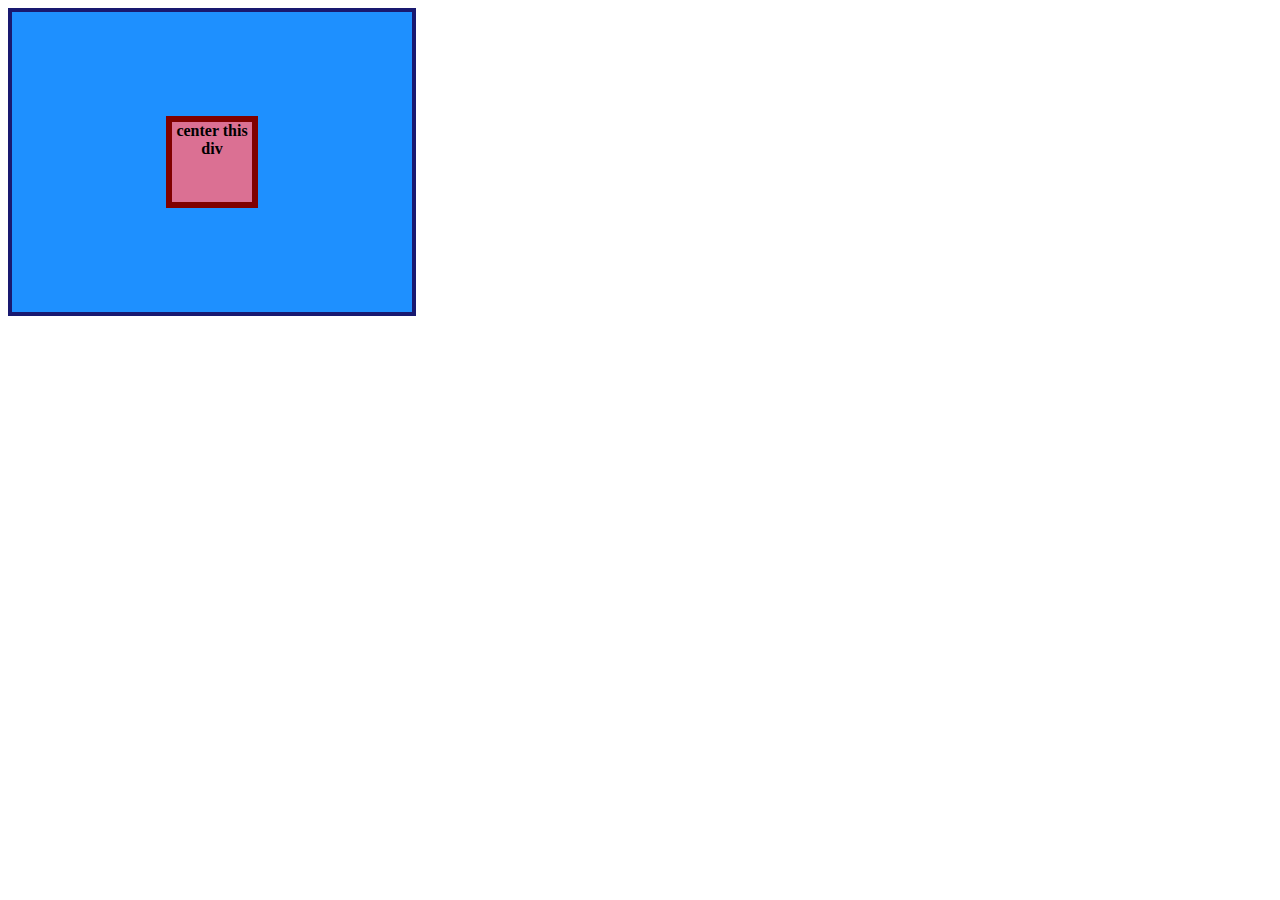
<file: flex/01-flex-center/index.html>
<!DOCTYPE html>
<html lang="en">

<head>
  <meta charset="UTF-8">
  <meta http-equiv="X-UA-Compatible" content="IE=edge">
  <meta name="viewport" content="width=device-width, initial-scale=1.0">
  <title>CENTER THIS DIV</title>
  <link rel="stylesheet" href="style.css">
</head>

<body>
  <div class="container">
    <div class="box">center this div</div>
  </div>
</body>

</html>
</file>
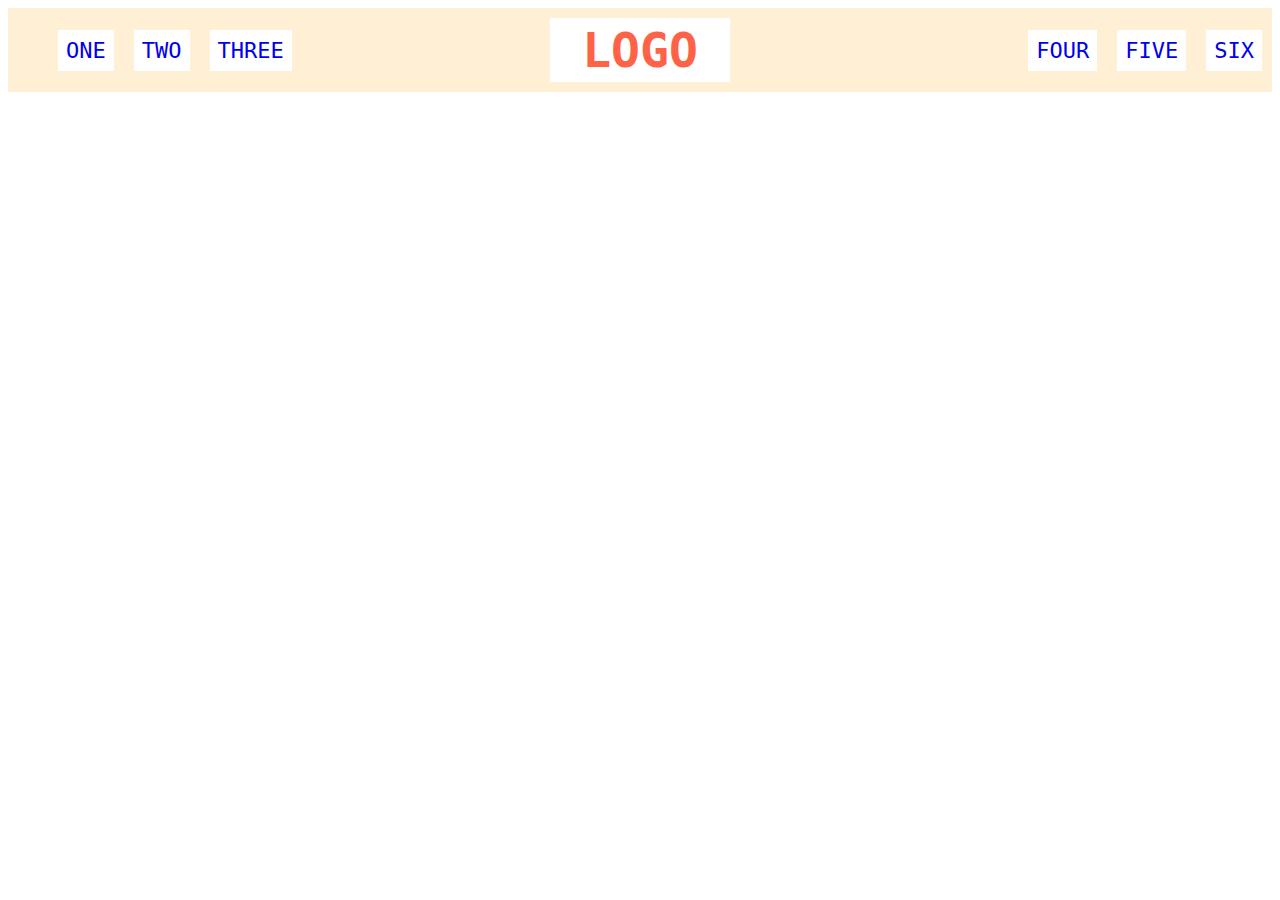
<file: flex/02-flex-header/index.html>
<!DOCTYPE html>
<html lang="en">

<head>
  <meta charset="UTF-8">
  <meta http-equiv="X-UA-Compatible" content="IE=edge">
  <meta name="viewport" content="width=device-width, initial-scale=1.0">
  <title>Flex Header</title>
  <link rel="stylesheet" href="style.css">
</head>

<body>
  <div class="header">
    <div class="left-links">
      <ul>
        <li><a href="#">ONE</a></li>
        <li><a href="#">TWO</a></li>
        <li><a href="#">THREE</a></li>
      </ul>
    </div>
    <div class="logo">LOGO</div>
    <div class="right-links">
      <ul>
        <li><a href="#">FOUR</a></li>
        <li><a href="#">FIVE</a></li>
        <li><a href="#">SIX</a></li>
      </ul>
    </div>
  </div>
</body>

</html>
</file>
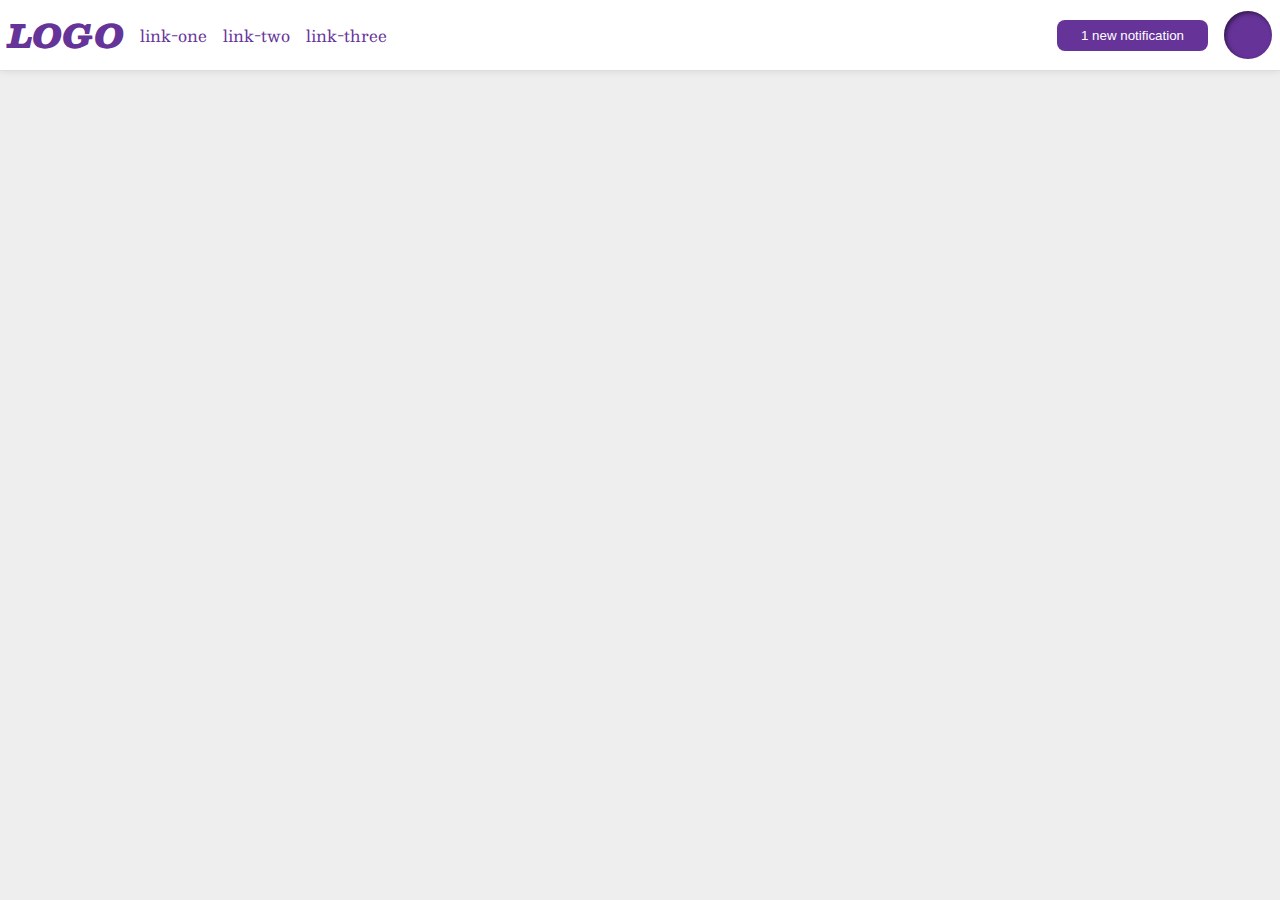
<file: flex/03-flex-header-2/index.html>
<!DOCTYPE html>
<html lang="en">

<head>
  <meta charset="UTF-8">
  <meta http-equiv="X-UA-Compatible" content="IE=edge">
  <meta name="viewport" content="width=device-width, initial-scale=1.0">
  <title>Flex Header 2</title>
  <link rel="stylesheet" href="style.css">
</head>

<body>
  <div class="header">
    <div class="left-side">
      <div class="logo">
        LOGO
      </div>
      <ul class="links">
        <li><a href="google.com">link-one</a></li>
        <li><a href="google.com">link-two</a></li>
        <li><a href="google.com">link-three</a></li>
      </ul>
    </div>
    <div class="right-side">
      <button class="notifications">
        1 new notification
      </button>
      <div class="profile-image"></div>
    </div>
  </div>
</body>

</html>
</file>
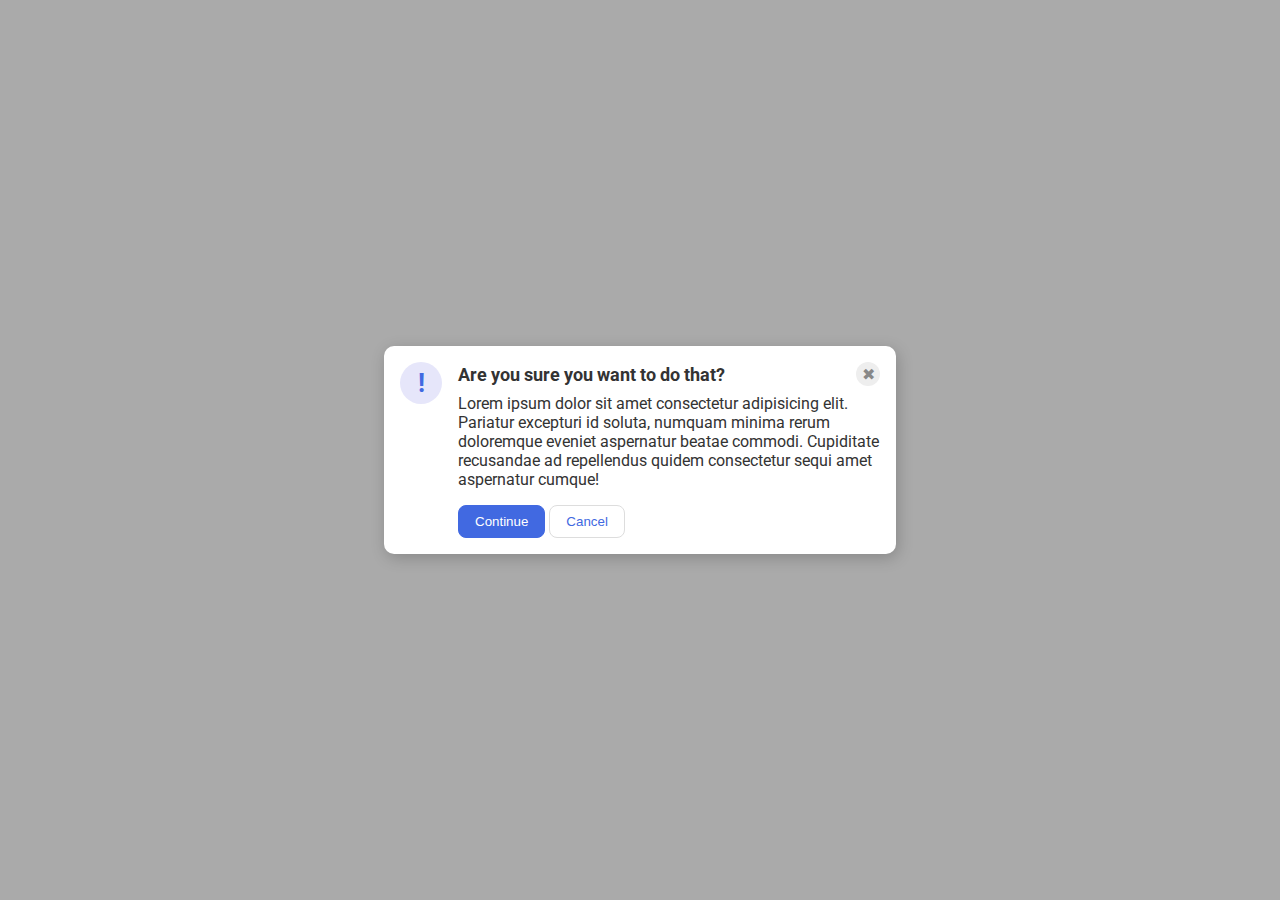
<file: flex/05-flex-modal/index.html>
<!DOCTYPE html>
<html lang="en">

<head>
  <meta charset="UTF-8">
  <meta http-equiv="X-UA-Compatible" content="IE=edge">
  <meta name="viewport" content="width=device-width, initial-scale=1.0">
  <link rel="stylesheet" href="style.css">
  <title>Modal</title>
</head>

<body>
  <div class="modal">
    <div class="icon">!</div>
    <div class="container">
      <div class="header">Are you sure you want to do that?
        <div class="close-button">✖</div>
      </div>
      <div class="text">
        Lorem ipsum dolor sit amet consectetur adipisicing elit. Pariatur excepturi id soluta, numquam
        minima rerum doloremque eveniet aspernatur beatae commodi. Cupiditate recusandae ad repellendus quidem
        consectetur sequi amet aspernatur cumque!
      </div>
      <button class="continue">Continue</button>
      <button class="cancel">Cancel</button>
    </div>
  </div>
</body>

</html>
</file>
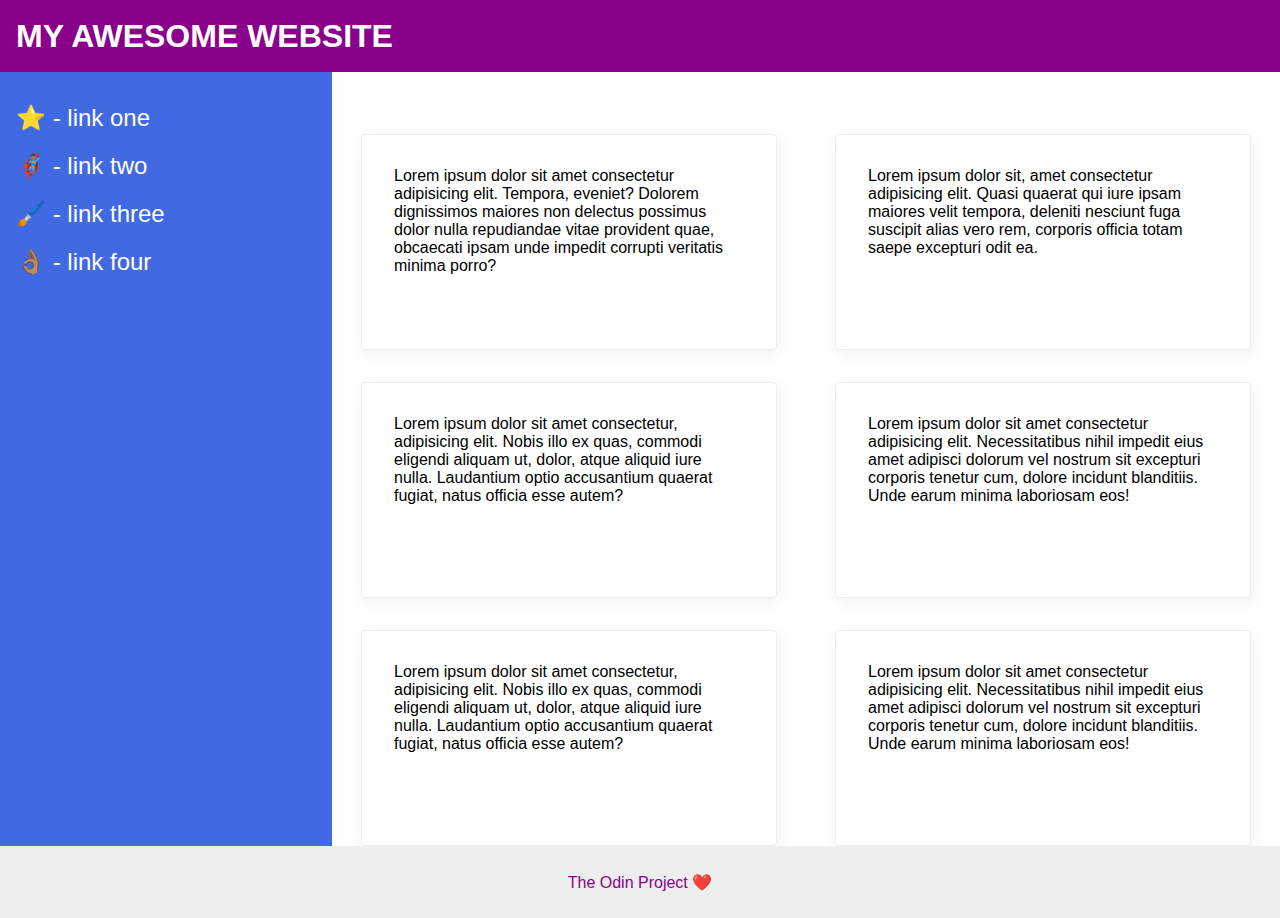
<file: flex/07-flex-layout-2/index.html>
<!DOCTYPE html>
<html lang="en">

<head>
  <meta charset="UTF-8">
  <meta http-equiv="X-UA-Compatible" content="IE=edge">
  <meta name="viewport" content="width=device-width, initial-scale=1.0">
  <title>The Holy Grail</title>
  <link rel="stylesheet" href="style.css">
</head>

<body>
  <div class="header">
    MY AWESOME WEBSITE
  </div>

  <div class="container">
    <div class="sidebar">
      <ul>
        <li><a href="#">⭐ - link one</a></li>
        <li><a href="#">🦸🏽‍♂️ - link two</a></li>
        <li><a href="#">🖌️ - link three</a></li>
        <li><a href="#">👌🏽 - link four</a></li>
      </ul>
    </div>

    <div class="cards">
      <div class="card">Lorem ipsum dolor sit amet consectetur adipisicing elit. Tempora, eveniet? Dolorem dignissimos
        maiores non delectus possimus dolor nulla repudiandae vitae provident quae, obcaecati ipsam unde impedit
        corrupti
        veritatis minima porro?</div>
      <div class="card">Lorem ipsum dolor sit, amet consectetur adipisicing elit. Quasi quaerat qui iure ipsam maiores
        velit tempora, deleniti nesciunt fuga suscipit alias vero rem, corporis officia totam saepe excepturi odit ea.
      </div>
      <div class="card">Lorem ipsum dolor sit amet consectetur, adipisicing elit. Nobis illo ex quas, commodi eligendi
        aliquam ut, dolor, atque aliquid iure nulla. Laudantium optio accusantium quaerat fugiat, natus officia esse
        autem?</div>
      <div class="card">Lorem ipsum dolor sit amet consectetur adipisicing elit. Necessitatibus nihil impedit eius amet
        adipisci dolorum vel nostrum sit excepturi corporis tenetur cum, dolore incidunt blanditiis. Unde earum minima
        laboriosam eos!</div>
      <div class="card">Lorem ipsum dolor sit amet consectetur, adipisicing elit. Nobis illo ex quas, commodi eligendi
        aliquam ut, dolor, atque aliquid iure nulla. Laudantium optio accusantium quaerat fugiat, natus officia esse
        autem?</div>
      <div class="card">Lorem ipsum dolor sit amet consectetur adipisicing elit. Necessitatibus nihil impedit eius amet
        adipisci dolorum vel nostrum sit excepturi corporis tenetur cum, dolore incidunt blanditiis. Unde earum minima
        laboriosam eos!</div>
    </div>
  </div>

  <div class="footer">
    The Odin Project ❤️
  </div>
</body>

</html>
</file>
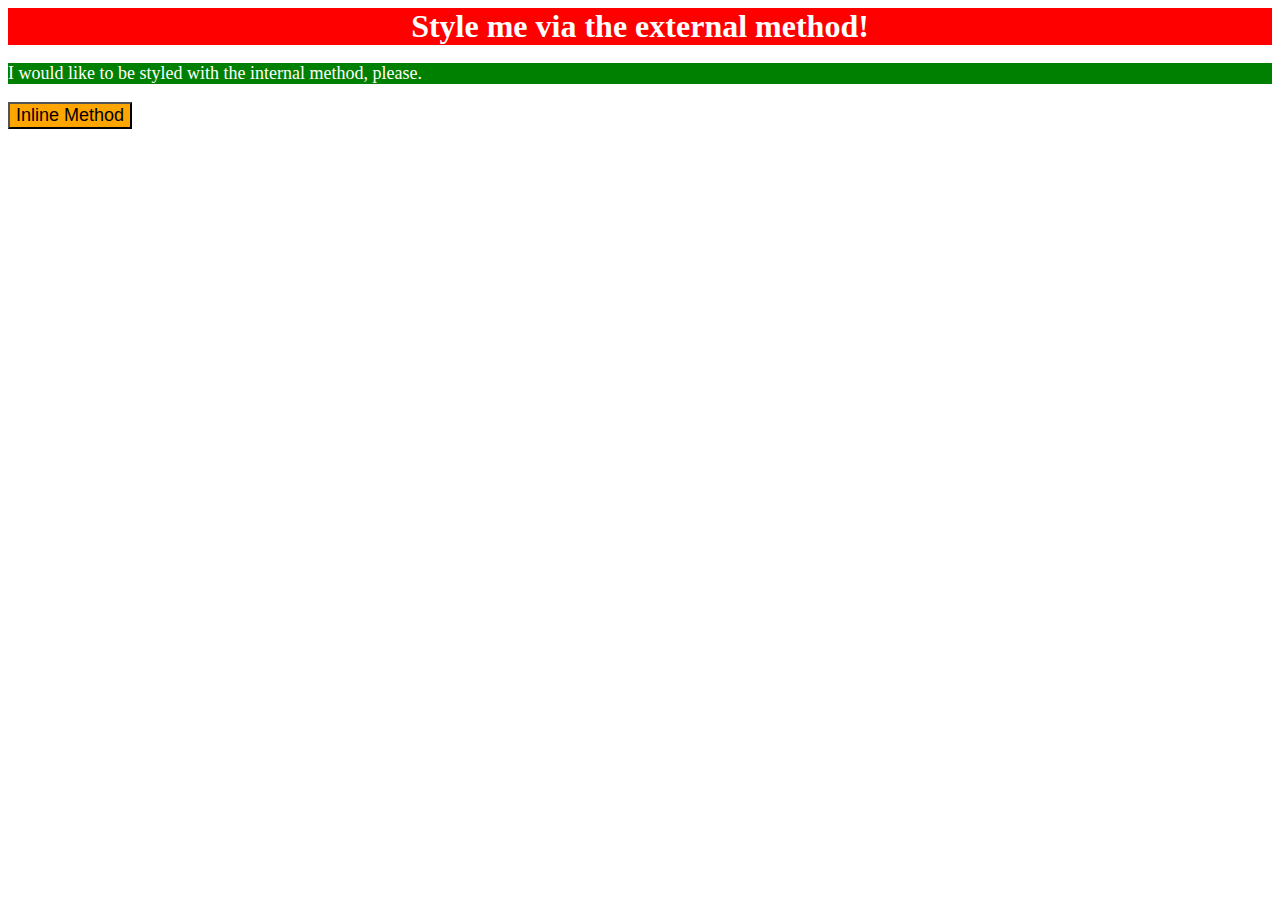
<file: foundations/01-css-methods/index.html>
<!DOCTYPE html>
<html lang="en">

<head>
  <meta charset="UTF-8">
  <meta http-equiv="X-UA-Compatible" content="IE=edge">
  <meta name="viewport" content="width=device-width, initial-scale=1.0">
  <link rel="stylesheet" href="styles.css">
  <title>Methods for Adding CSS</title>
</head>

<body>
  <div>Style me via the external method!</div>
  <p>I would like to be styled with the internal method, please.</p>
  <button>Inline Method</button>
</body>

</html>
</file>
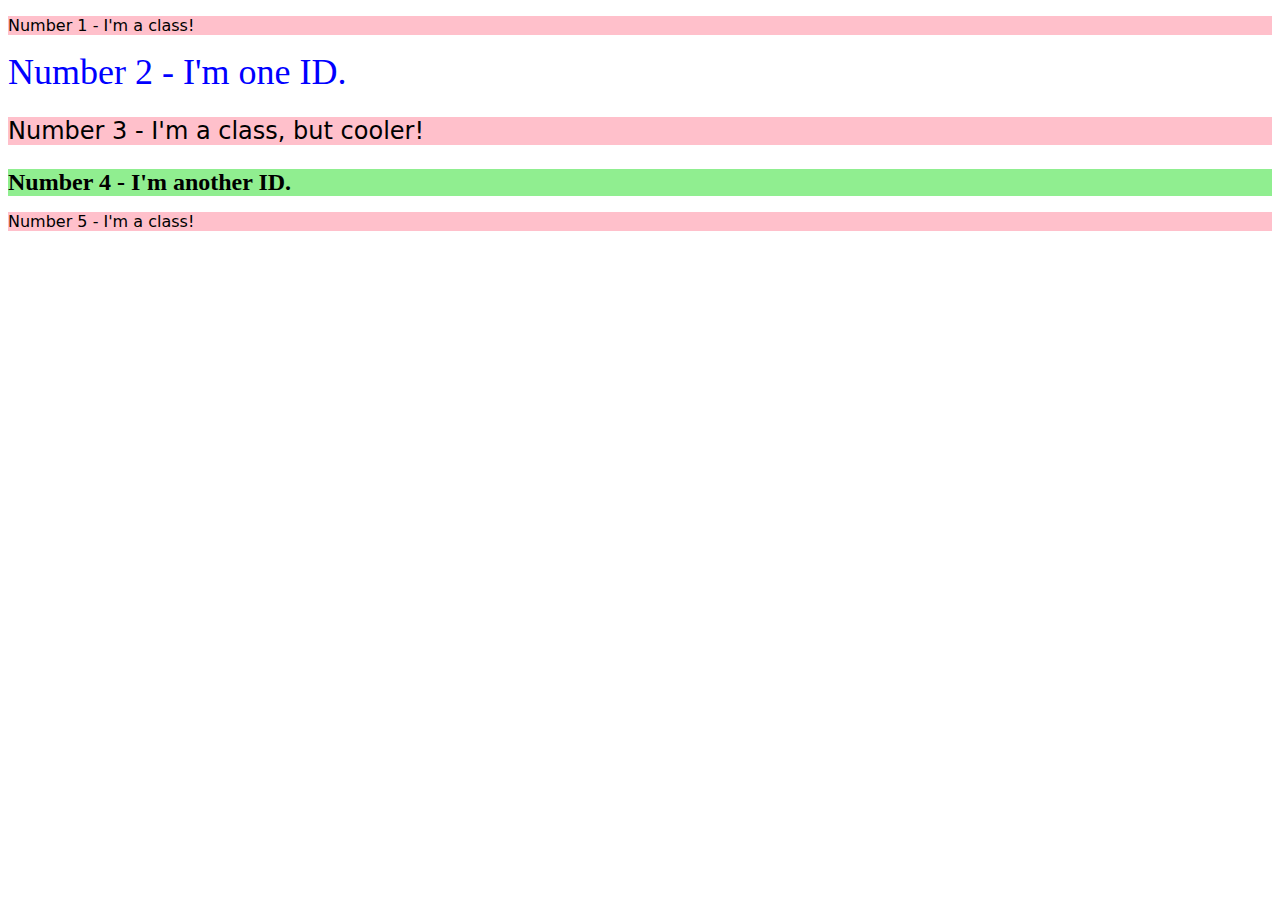
<file: foundations/02-class-id-selectors/index.html>
<!DOCTYPE html>
<html lang="en">

<head>
  <meta charset="UTF-8">
  <meta http-equiv="X-UA-Compatible" content="IE=edge">
  <meta name="viewport" content="width=device-width, initial-scale=1.0">
  <title>Class and ID Selectors</title>
  <link rel="stylesheet" href="style.css">
</head>

<body>
  <p class="odd">Number 1 - I'm a class!</p>
  <div id="second-element">Number 2 - I'm one ID.</div>
  <p class="odd third-element">Number 3 - I'm a class, but cooler!</p>
  <div class="fourth-element">Number 4 - I'm another ID.</div>
  <p class="odd">Number 5 - I'm a class!</p>
</body>

</html>
</file>
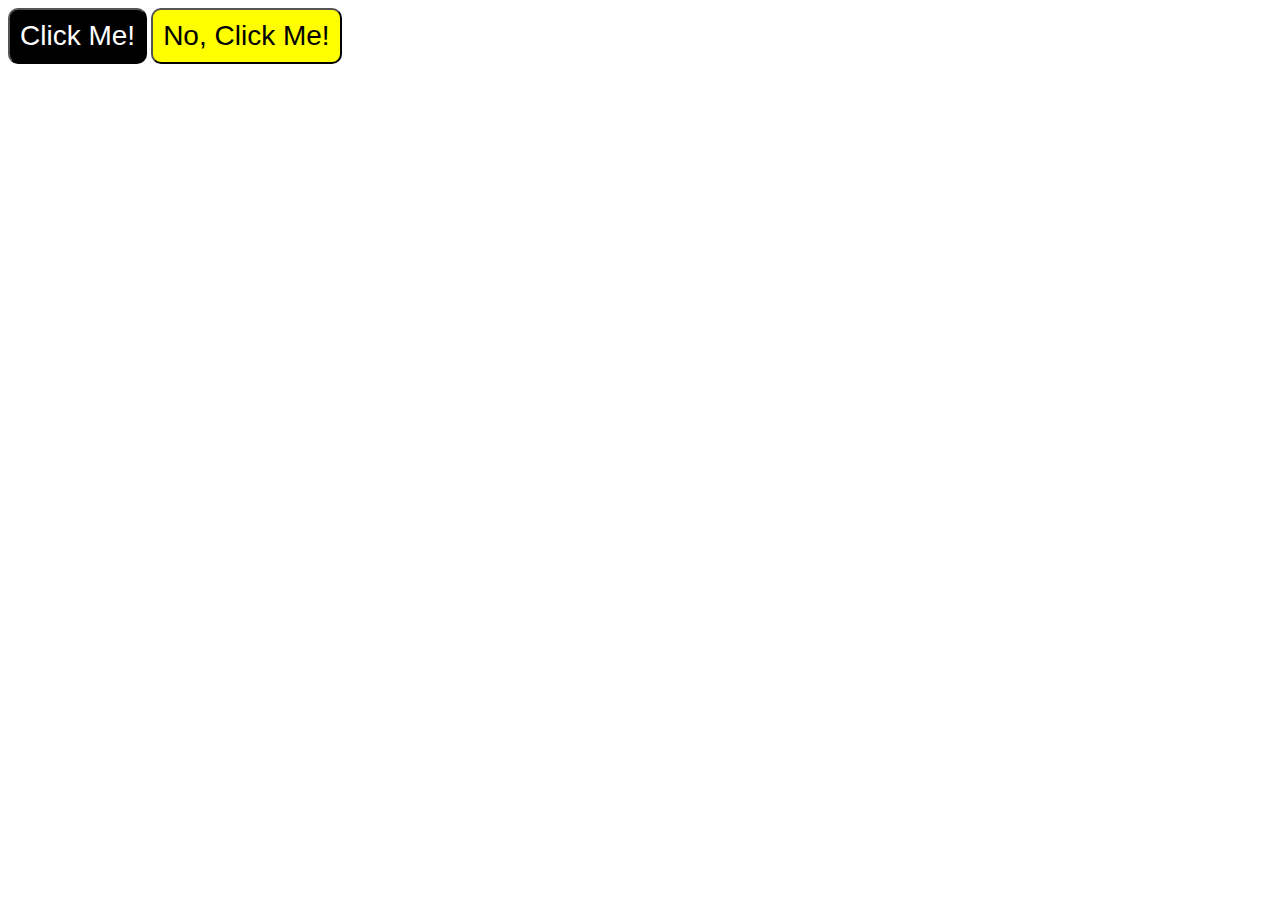
<file: foundations/03-grouping-selectors/index.html>
<!DOCTYPE html>
<html lang="en">

<head>
  <meta charset="UTF-8">
  <meta http-equiv="X-UA-Compatible" content="IE=edge">
  <meta name="viewport" content="width=device-width, initial-scale=1.0">
  <title>Grouping Selectors</title>
  <link rel="stylesheet" href="style.css">
</head>

<body>
  <button class="first">Click Me!</button>
  <button class="second">No, Click Me!</button>
</body>

</html>
</file>
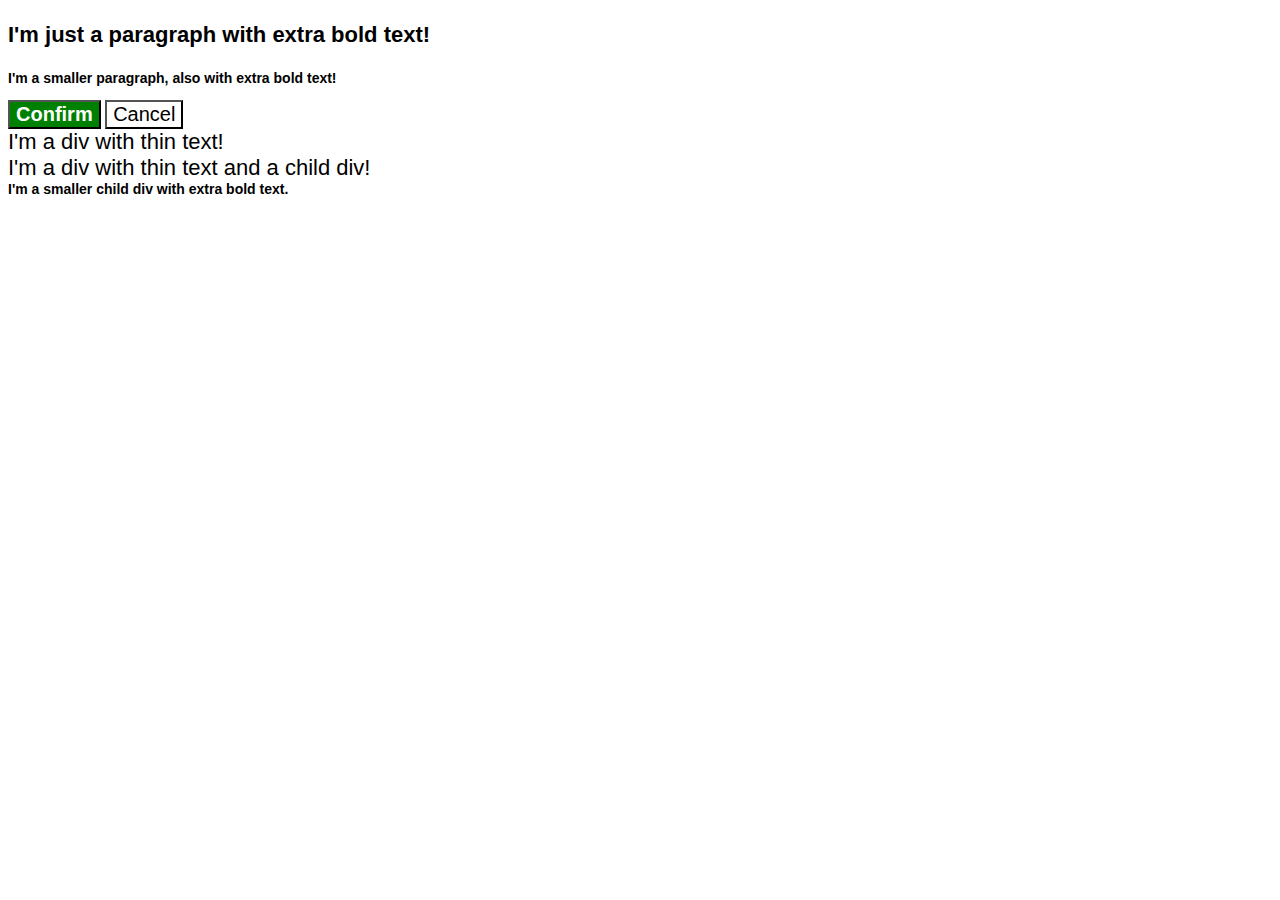
<file: foundations/06-cascade-fix/index.html>
<!DOCTYPE html>
<html lang="en">

<head>
  <meta charset="UTF-8">
  <meta http-equiv="X-UA-Compatible" content="IE=edge">
  <meta name="viewport" content="width=device-width, initial-scale=1.0">
  <title>Fix the Cascade</title>
  <link rel="stylesheet" href="style.css">
</head>

<body>
  <p class="para">I'm just a paragraph with extra bold text!</p>
  <p class="para small-para">I'm a smaller paragraph, also with extra bold text!</p>

  <button id="confirm-button" class="button confirm">Confirm</button>
  <button id="cancel-button" class="button cancel">Cancel</button>

  <div class="text">I'm a div with thin text!</div>
  <div class="text">I'm a div with thin text and a child div!
    <div class="text child">I'm a smaller child div with extra bold text.</div>
  </div>
</body>

</html>
</file>
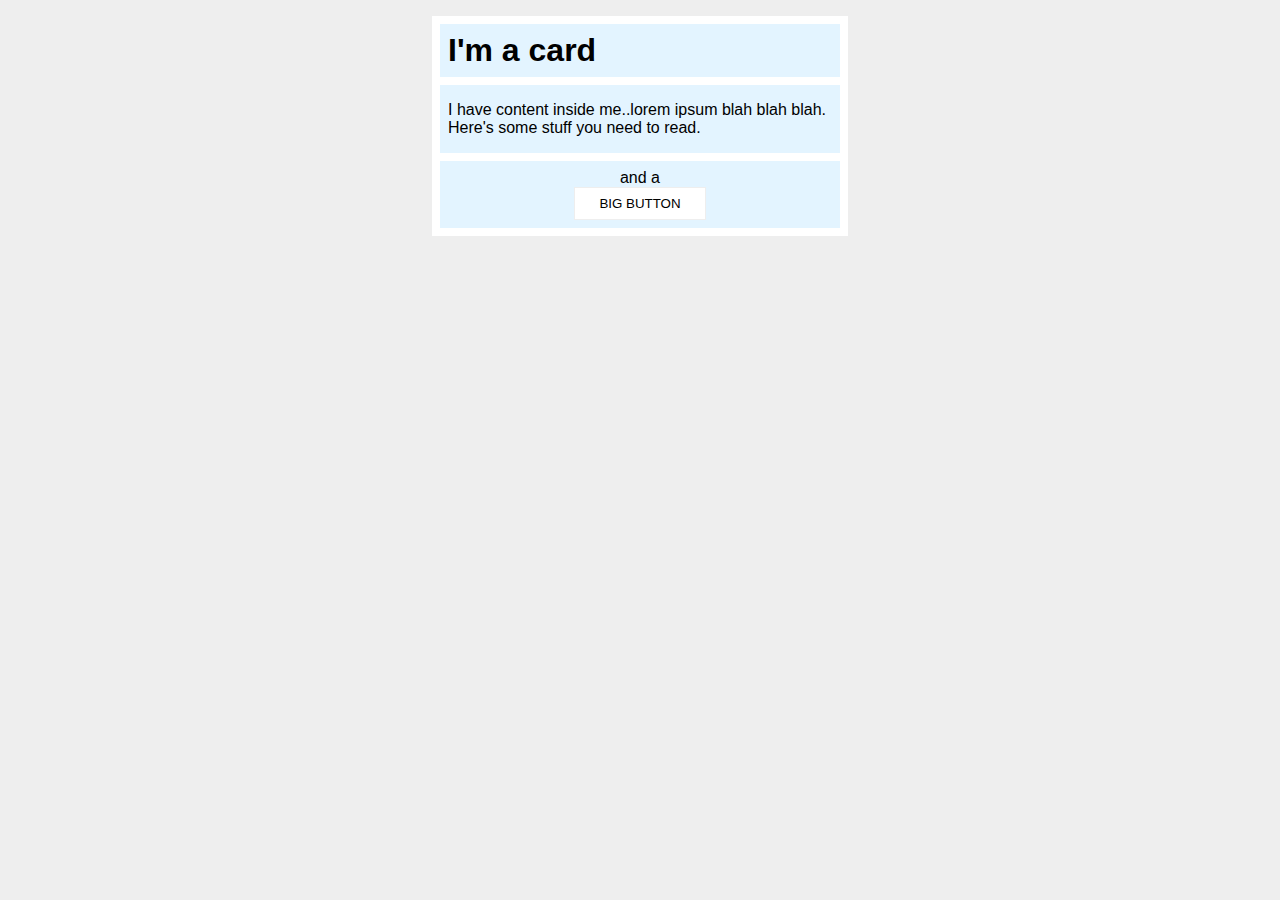
<file: margin-and-padding/02-margin-and-padding-2/index.html>
<!DOCTYPE html>
<html lang="en">

<head>
  <meta charset="UTF-8">
  <meta http-equiv="X-UA-Compatible" content="IE=edge">
  <meta name="viewport" content="width=device-width, initial-scale=1.0">
  <title>Margin and Padding exercise 2</title>
  <link rel="stylesheet" href="style.css">
</head>

<body>
  <div class="card">
    <h1 class="title">I'm a card</h1>
    <div class="content">
      I have content inside me..lorem ipsum blah blah blah. Here's some stuff you need to read.
    </div>
    <div class="button-container">
      and a <button>BIG BUTTON</button>
    </div>
  </div>
</body>

</html>
</file>
<file: flex/01-flex-center/style.css>
.container {
  background: dodgerblue;
  border: 4px solid midnightblue;
  width: 400px;
  height: 300px;
  display: flex;
  justify-content: center;
  align-items: center;
}

.box {
  background: palevioletred;
  font-weight: bold;
  text-align: center;
  border: 6px solid maroon;
  width: 80px;
  height: 80px;
}
</file>
<file: flex/02-flex-header/style.css>
.header {
  font-family: monospace;
  background: papayawhip;
  padding: 10px;
  display: flex;
  justify-content: space-between;
  align-items: center;
}

.logo {
  font-size: 48px;
  font-weight: 900;
  color: tomato;
  background: white;
  padding: 4px 32px;

}

ul {
  /* this removes the dots on the list items*/
  list-style-type: none;
}

a {
  font-size: 22px;
  background: white;
  padding: 8px;
  /* this removes the line under the links */
  text-decoration: none;
}

ul {
  display: flex;
  gap: 20px;
  align-items: center;
}
</file>
<file: flex/03-flex-header-2/style.css>
/* this is some magical font-importing.  
you'll learn about it later. */
@import url('https://fonts.googleapis.com/css2?family=Besley:ital,wght@0,400;1,900&display=swap');

body {
  margin: 0;
  background: #eee;
  font-family: Besley, serif;
}

.header {
  background: white;
  border-bottom: 1px solid #ddd;
  box-shadow: 0 0 8px rgba(0, 0, 0, .1);

}

.profile-image {
  background: rebeccapurple;
  box-shadow: inset 2px 2px 4px rgba(0, 0, 0, .5);
  border-radius: 50%;
  width: 48px;
  height: 48px;
}

.logo {
  color: rebeccapurple;
  font-size: 32px;
  font-weight: 900;
  font-style: italic;
}

button {
  border: none;
  border-radius: 8px;
  background: rebeccapurple;
  color: white;
  padding: 8px 24px;
}

a {
  /* this removes the line under our links */
  text-decoration: none;
  color: rebeccapurple;
}

ul {
  list-style-type: none;

}


/* MY CODE */

.header {
  display: flex;
  justify-content: space-between;
  padding: 8px;

}

ul {
  display: flex;
  margin: 0;
  padding: 0;
  gap: 16px;
}

.left-side {
  display: flex;
  align-items: center;
  gap: 16px;
}

.right-side {
  display: flex;
  align-items: center;
  gap: 16px;
}
</file>
<file: flex/05-flex-modal/style.css>
@import url('https://fonts.googleapis.com/css2?family=Roboto:wght@400;700&display=swap');

html,
body {
  height: 100%;
}

body {
  font-family: Roboto, sans-serif;
  margin: 0;
  background: #aaa;
  color: #333;
  /* I'll give you this one for free lol */
  display: flex;
  align-items: center;
  justify-content: center;
}

.modal {
  background: white;
  width: 480px;
  border-radius: 10px;
  box-shadow: 2px 4px 16px rgba(0, 0, 0, .2);
}

.icon {
  color: royalblue;
  font-size: 26px;
  font-weight: 700;
  background: lavender;
  width: 42px;
  height: 42px;
  border-radius: 50%;
  display: flex;
  align-items: center;
  justify-content: center;
}

.close-button {
  background: #eee;
  border-radius: 50%;
  color: #888;
  font-weight: 400;
  font-size: 16px;
  height: 24px;
  width: 24px;
  display: flex;
  align-items: center;
  justify-content: center;
}

button {
  padding: 8px 16px;
  border-radius: 8px;
}

button.continue {
  background: royalblue;
  border: 1px solid royalblue;
  color: white;
}

button.cancel {
  background: white;
  border: 1px solid #ddd;
  color: royalblue;
}

/* MY SOLUTION 

.modal {
  padding: 10px;
  display: flex;
}

.center {
  display: flex;
  flex-wrap: wrap;
  padding: 10px;
  gap: 5px;
}

.icon {
  flex-shrink: 0;
}

.text {
  margin-bottom: 10px;
}

.cancel {
  gap: 30px;
}

.header {
  font-weight: bold;
}

.close-button {
  align-self: flex-end;
}

.top {
  display: flex;
  justify-content: space-between;
}

.close-button {
  align-self: flex-end;
}

*/

/* SOLUTION: */

.modal {
  display: flex;
  gap: 16px;
  padding: 16px;
}

.icon {
  /* this keeps the icon from getting smashed by the text */
  flex-shrink: 0;
}

.header {
  display: flex;
  align-items: center;
  justify-content: space-between;
  font-size: 18px;
  font-weight: 700;
  margin-bottom: 8px;
}

.text {
  margin-bottom: 16px;
}
</file>
<file: flex/07-flex-layout-2/style.css>
body {
  font-family: -apple-system, BlinkMacSystemFont, 'Segoe UI', Roboto, Oxygen, Ubuntu, Cantarell, 'Open Sans', 'Helvetica Neue', sans-serif;
  margin: 0;
  min-height: 100vh;
}

.header {
  height: 72px;
  background: darkmagenta;
  color: white;
}

.footer {
  height: 72px;
  background: #eee;
  color: darkmagenta;
}

.sidebar {
  width: 300px;
  background: royalblue;
}

.card {
  border: 1px solid #eee;
  box-shadow: 2px 4px 16px rgba(0, 0, 0, .06);
  border-radius: 4px;
}


/* MY SOLUTION */

body {
  margin: 0;
  padding: 0;
  display: flex;
  flex-direction: column;
}

.container {
  display: flex;
  flex: 1;
}

.cards {
  display: flex;
  flex-wrap: wrap;
  justify-content: space-around;
  align-items: flex-start;
  margin-top: 30px;
}

ul {
  list-style: none;
  padding: 0;
  margin-bottom: 16px;
}

a {
  text-decoration: none;
  color: white;
  font-size: 24px;
}

.header {
  font-size: 32px;
  font-weight: 900;
  display: flex;
  align-items: center;
  padding-left: 16px;
}

.footer {
  display: flex;
  align-items: center;
  justify-content: center;
}

.card {
  width: 350px;
  height: 150px;
  padding: 32px;
  margin-top: 32px;
}

.sidebar {
  flex-shrink: 0;
  padding: 16px;

}

li {
  margin-bottom: 20px;
}
</file>
<file: foundations/01-css-methods/styles.css>
div {
    background-color: red;
    color: white;
    font-size: 32px;
    font-weight: bold;
    text-align: center;
}

p {
    background-color: green;
    color: white;
    font-size: 18px;
}

button {
    background-color: orange;
    font-size: 18px;
}
</file>
<file: foundations/02-class-id-selectors/style.css>
.odd {
    background-color: pink;
    font-family: Verdana, DejaVu, Sans, sans-serif;
}

#second-element {
    color: blue;
    font-size: 36px;
}

.third-element {
    font-size: 24px;
}

.fourth-element {
    background-color: lightgreen;
    font-size: 24px;
    font-weight: bold;
}
</file>
<file: foundations/03-grouping-selectors/style.css>
.first {
    background-color: black;
    color: white;
}

.second {
    background-color: yellow;
}

.first,
.second {
    font-size: 28px;
    font-family: Helvetica, "Times New Roman", sans-serif;
    padding: 10px;
    border-radius: 10px;

}
</file>
<file: foundations/06-cascade-fix/style.css>
body {
  font-family: Arial, Helvetica, sans-serif
}

.para,
.small-para {
  color: hsl(0, 0%, 0%);
  font-weight: 800;
}

.para {
  font-size: 22px;
}

.button {
  background-color: rgb(255, 255, 255);
  color: rgb(0, 0, 0);
  font-size: 20px;
}

.confirm {
  background: green;
  color: white;
  font-weight: bold;
}

div.text {
  color: rgb(0, 0, 0);
  font-size: 22px;
  font-weight: 100;
}

.small-para {
  font-size: 14px;
  font-weight: 800;
}

div.child {
  color: rgb(0, 0, 0);
  font-weight: 800;
  font-size: 14px;
}
</file>
<file: margin-and-padding/02-margin-and-padding-2/style.css>
body {
  background: #eee;
  font-family: sans-serif;
}

.card {
  width: 400px;
  background: #fff;
  margin: 16px auto;
  font-size: 16px;
  padding: 8px;


}

.title {
  background: #e3f4ff;
  margin-top: 0px;
  margin-bottom: 8px;
  padding: 8px;

}

.content {
  background: #e3f4ff;
  margin-bottom: 8px;
  padding: 16px 8px;

}

.button-container {
  display: block;
  background: #e3f4ff;
  padding: 8px;
  text-align: center;


}

button {
  background: white;
  border: 1px solid #eee;
  display: block;
  padding: 8px 24px;
  margin: 0 auto;
}

/*

There is 8px between the edge of the card and its content (the blue sections). OK
There is an 8px gap between each of the blue sections inside the card. OK
The title of the card uses a 16px font. OK
There are 8px between the title text and the edge of the title section. OK
The content section has 16px space on the top and bottom, and 8px on either side. OK
Everything inside the .button-container section is centered, and there is 8px padding.
The Big Button is centered on its own line.
The Big Button has 24px space on the sides, and 8px on top and bottom. OK

*/
</file>
